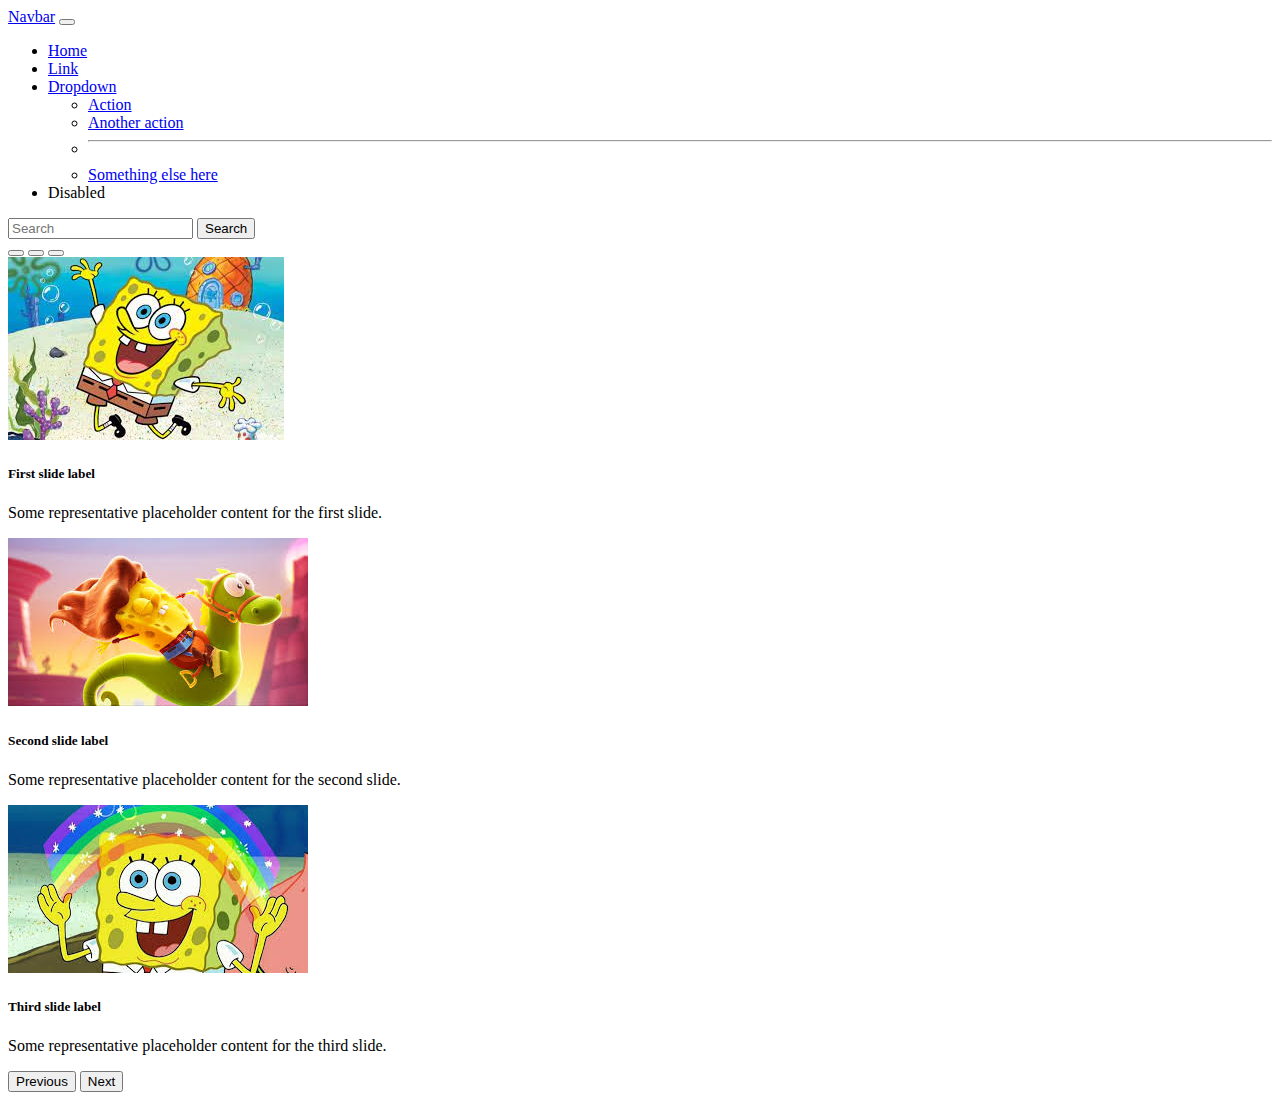
<file: index.html>
<!DOCTYPE html>
<html lang="en">
  <head>
    <meta charset="utf-8" />
    <meta name="viewport" content="width=device-width, initial-scale=1" />
    <title>Bootstrap demo</title>
    <!-- Online -->
    <link
      href="https://cdn.jsdelivr.net/npm/bootstrap@5.3.0-alpha3/dist/css/bootstrap.min.css"
      rel="stylesheet"
      integrity="sha384-KK94CHFLLe+nY2dmCWGMq91rCGa5gtU4mk92HdvYe+M/SXH301p5ILy+dN9+nJOZ"
      crossorigin="anonymous"
    />
    <!-- Offline -->
    <!-- <link rel="stylesheet" href="css/bootstrap.css" /> -->
    <!-- Online -->
    <link
      rel="stylesheet"
      href="https://cdn.jsdelivr.net/npm/bootstrap-icons@1.10.4/font/bootstrap-icons.css"
    />
  </head>
  <body>
    <!-- Online -->
    <script
      src="https://cdn.jsdelivr.net/npm/bootstrap@5.3.0-alpha3/dist/js/bootstrap.bundle.min.js"
      integrity="sha384-ENjdO4Dr2bkBIFxQpeoTz1HIcje39Wm4jDKdf19U8gI4ddQ3GYNS7NTKfAdVQSZe"
      crossorigin="anonymous"
    ></script>
    <!-- Offline -->
    <!-- <script src="js/bootstrap.bundle.js"></script> -->

    <!-- Navbar -->
    <nav class="navbar fixed-top bg-primary">
      <div class="container-fluid">
        <a class="navbar-brand" href="#">Navbar</a>
        <button
          class="navbar-toggler"
          type="button"
          data-bs-toggle="collapse"
          data-bs-target="#navbarSupportedContent"
          aria-controls="navbarSupportedContent"
          aria-expanded="false"
          aria-label="Toggle navigation"
        >
          <span class="navbar-toggler-icon"></span>
        </button>
        <div class="collapse navbar-collapse" id="navbarSupportedContent">
          <ul class="navbar-nav me-auto mb-2 mb-lg-0">
            <li class="nav-item">
              <a class="nav-link active" aria-current="page" href="#">Home</a>
            </li>
            <li class="nav-item">
              <a class="nav-link" href="https://universitasbumigora.ac.id">Link</a>
            </li>
            <li class="nav-item dropdown">
              <a
                class="nav-link dropdown-toggle"
                href="#"
                role="button"
                data-bs-toggle="dropdown"
                aria-expanded="false"
              >
                Dropdown
              </a>
              <ul class="dropdown-menu">
                <li><a class="dropdown-item" href="#">Action</a></li>
                <li><a class="dropdown-item" href="#">Another action</a></li>
                <li><hr class="dropdown-divider" /></li>
                <li>
                  <a class="dropdown-item" href="#">Something else here</a>
                </li>
              </ul>
            </li>
            <li class="nav-item">
              <a class="nav-link disabled">Disabled</a>
            </li>
          </ul>
          <form class="d-flex" role="search">
            <input
              class="form-control me-2"
              type="search"
              placeholder="Search"
              aria-label="Search"
            />
            <button class="btn btn-outline-success" type="submit">
              Search
            </button>
          </form>
        </div>
      </div>
    </nav>

    <!-- slider -->
    <div id="carouselExampleDark" class="carousel carousel-dark slide">
      <div class="carousel-indicators">
        <button type="button" data-bs-target="#carouselExampleDark" data-bs-slide-to="0" class="active" aria-current="true" aria-label="Slide 1"></button>
        <button type="button" data-bs-target="#carouselExampleDark" data-bs-slide-to="1" aria-label="Slide 2"></button>
        <button type="button" data-bs-target="#carouselExampleDark" data-bs-slide-to="2" aria-label="Slide 3"></button>
      </div>
      <div class="carousel-inner">
        <div class="carousel-item active" data-bs-interval="10000">
          <img src="img/download.jpg" class="d-block w-100" alt="...">
          <div class="carousel-caption d-none d-md-block">
            <h5>First slide label</h5>
            <p>Some representative placeholder content for the first slide.</p>
          </div>
        </div>
        <div class="carousel-item" data-bs-interval="2000">
          <img src="img/images (1).jpg" class="d-block w-100" alt="...">
          <div class="carousel-caption d-none d-md-block">
            <h5>Second slide label</h5>
            <p>Some representative placeholder content for the second slide.</p>
          </div>
        </div>
        <div class="carousel-item">
          <img src="img/images.jpg" class="d-block w-100" alt="...">
          <div class="carousel-caption d-none d-md-block">
            <h5>Third slide label</h5>
            <p>Some representative placeholder content for the third slide.</p>
          </div>
        </div>
      </div>
      <button class="carousel-control-prev" type="button" data-bs-target="#carouselExampleDark" data-bs-slide="prev">
        <span class="carousel-control-prev-icon" aria-hidden="true"></span>
        <span class="visually-hidden">Previous</span>
      </button>
      <button class="carousel-control-next" type="button" data-bs-target="#carouselExampleDark" data-bs-slide="next">
        <span class="carousel-control-next-icon" aria-hidden="true"></span>
        <span class="visually-hidden">Next</span>
      </button>
    </div>
  </body>
</html>
</file>
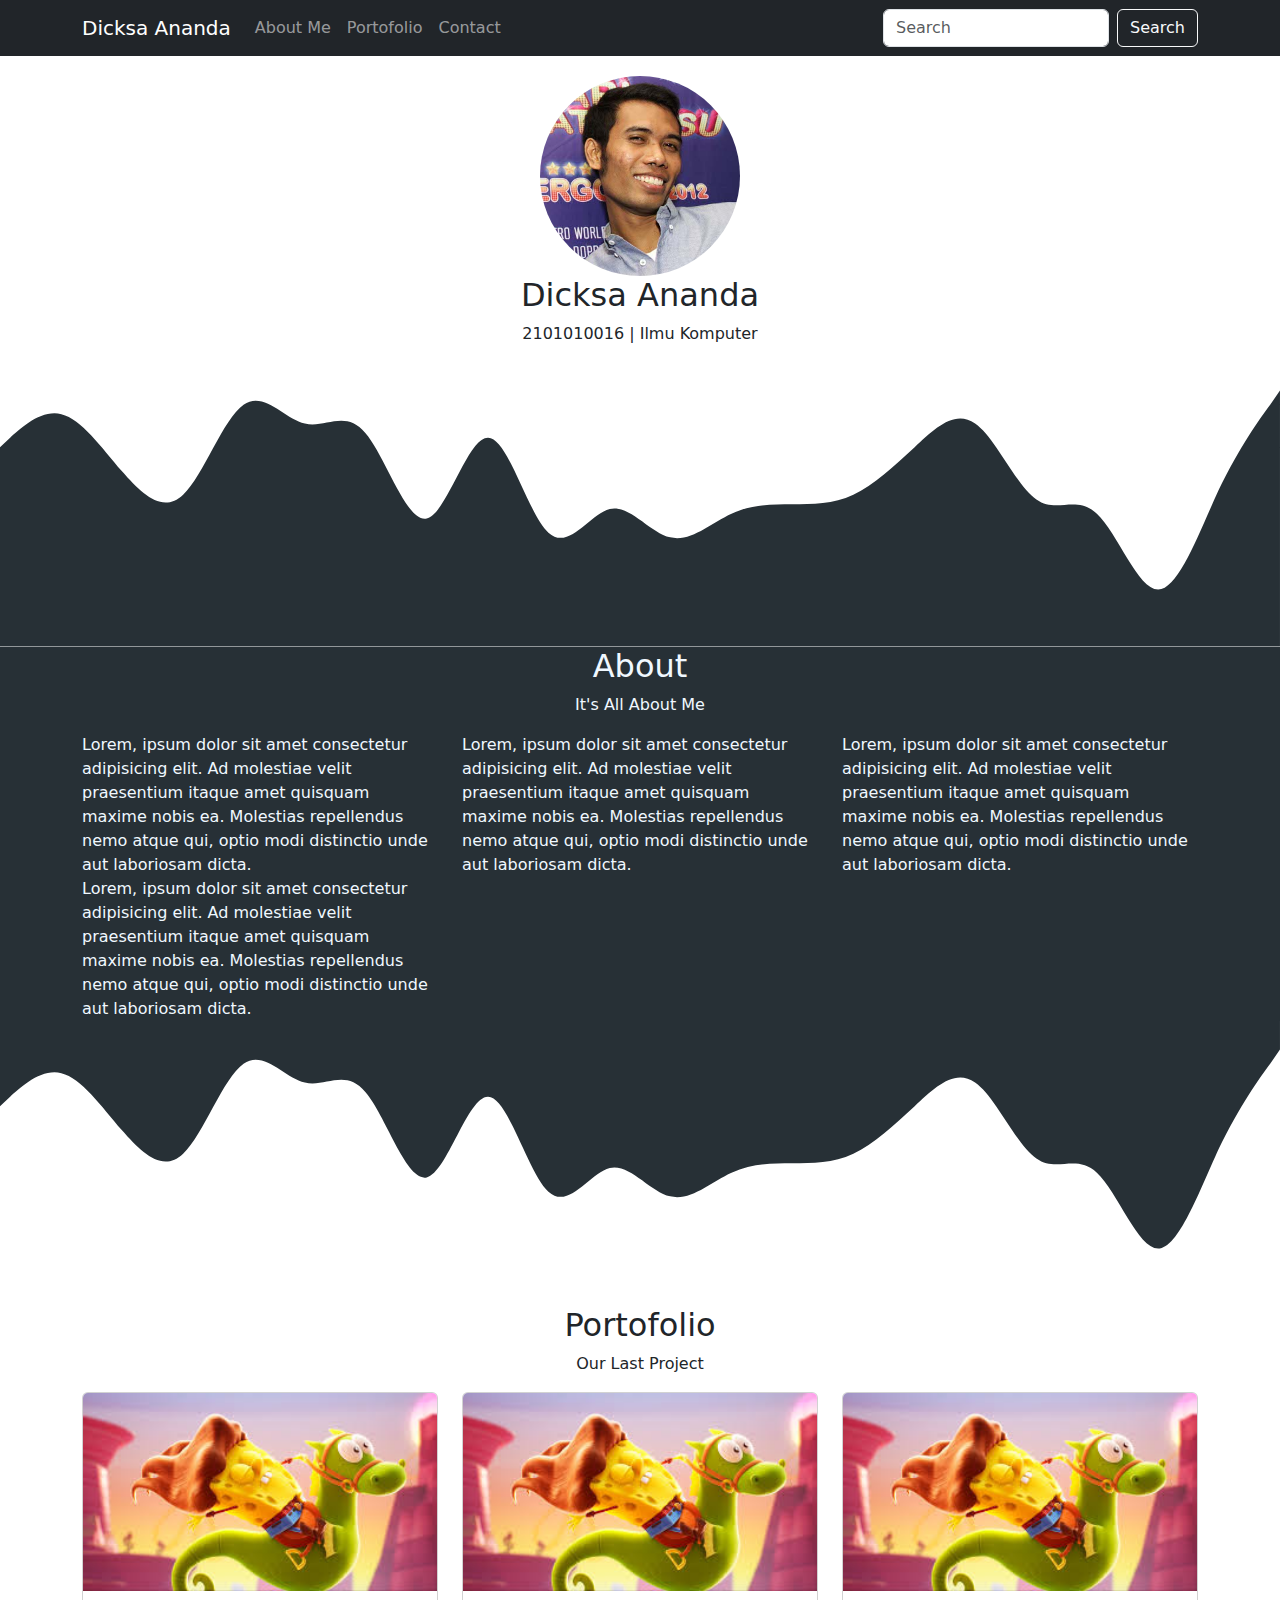
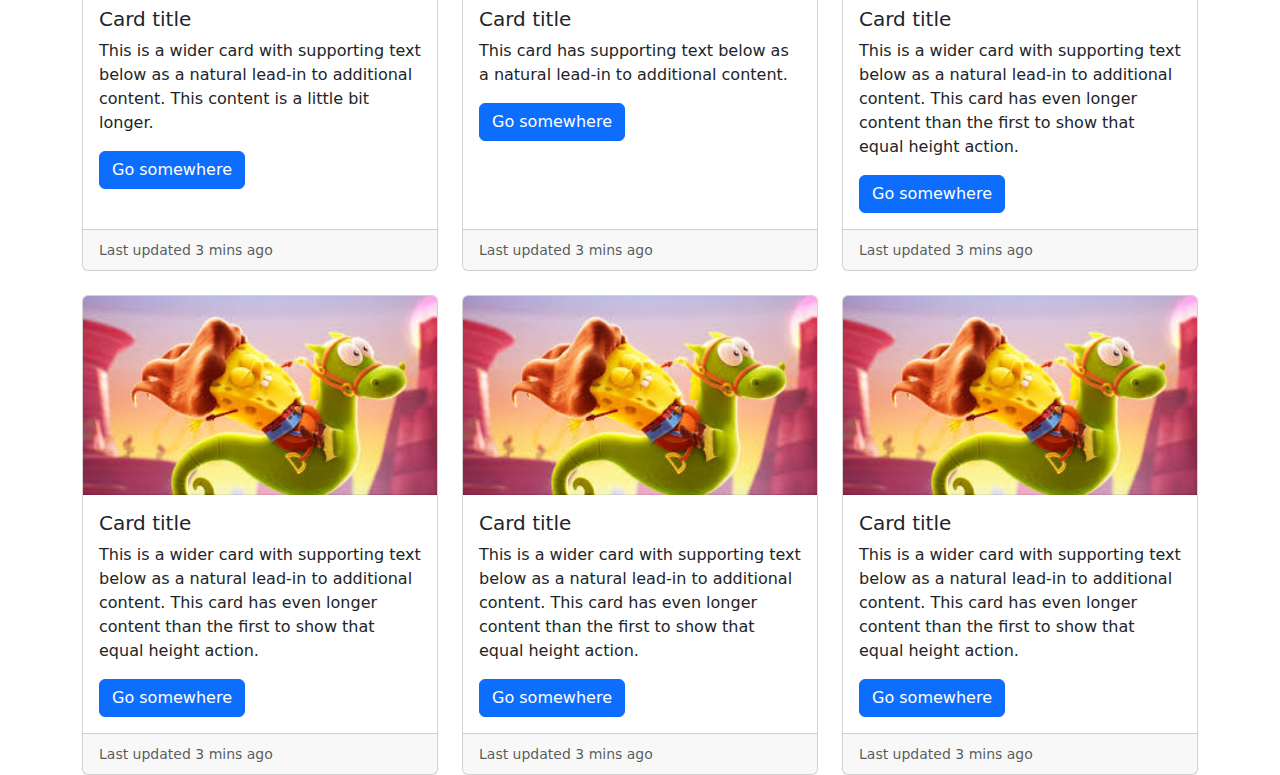
<file: latihan2..html>
<!DOCTYPE html>
<html lang="en">
  <head>
    <meta charset="UTF-8" />
    <meta http-equiv="X-UA-Compatible" content="IE=edge" />
    <meta name="viewport" content="width=device-width, initial-scale=1.0" />
    <title>Portofolio - Mahasiswa</title>
    <link rel="stylesheet" href="css/bootstrap.min.css" />
    <link rel="stylesheet" href="latihan2.css" />
  </head>
  <body>
    <!-- Navbar -->
    <nav class="navbar navbar-expand-lg bg-dark navbar-dark">
      <div class="container">
        <a class="navbar-brand" href="#">Dicksa Ananda</a>
        <button
          class="navbar-toggler"
          type="button"
          data-bs-toggle="collapse"
          data-bs-target="#navbarSupportedContent"
          aria-controls="navbarSupportedContent"
          aria-expanded="false"
          aria-label="Toggle navigation"
        >
          <span class="navbar-toggler-icon"></span>
        </button>
        <div class="collapse navbar-collapse" id="navbarSupportedContent">
          <ul class="navbar-nav me-auto mb-2 mb-lg-0">
            <li class="nav-item">
              <a class="nav-link" aria-current="page" href="#">About Me</a>
            </li>
            <li class="nav-item">
              <a class="nav-link" href="#portofolio">Portofolio</a>
            </li>
            <li class="nav-item">
              <a class="nav-link" href="#contact">Contact</a>
            </li>
          </ul>
          <form class="d-flex" role="search">
            <input
              class="form-control me-2"
              type="search"
              placeholder="Search"
              aria-label="Search"
            />
            <button class="btn btn-outline-light" type="submit">Search</button>
          </form>
        </div>
      </div>
    </nav>
    <!-- Jumbotron -->
    <section class="jumbotron text-center">
      <img
        src="img/udin_sedunia.jpg"
        alt="profil"
        class="rounded-circle"
        style="width: 200px"
      />
      <h2>Dicksa Ananda</h2>
      <p>2101010016 | Ilmu Komputer</p>
      <svg xmlns="http://www.w3.org/2000/svg" viewBox="0 0 1440 320">
        <path
          fill="#273036"
          fill-opacity="1"
          d="M0,96L11.4,85.3C22.9,75,46,53,69,58.7C91.4,64,114,96,137,122.7C160,149,183,171,206,149.3C228.6,128,251,64,274,48C297.1,32,320,64,343,69.3C365.7,75,389,53,411,80C434.3,107,457,181,480,176C502.9,171,526,85,549,85.3C571.4,85,594,171,617,192C640,213,663,171,686,165.3C708.6,160,731,192,754,197.3C777.1,203,800,181,823,170.7C845.7,160,869,160,891,160C914.3,160,937,160,960,149.3C982.9,139,1006,117,1029,96C1051.4,75,1074,53,1097,69.3C1120,85,1143,139,1166,154.7C1188.6,171,1211,149,1234,170.7C1257.1,192,1280,256,1303,256C1325.7,256,1349,192,1371,144C1394.3,96,1417,64,1429,48L1440,32L1440,320L1428.6,320C1417.1,320,1394,320,1371,320C1348.6,320,1326,320,1303,320C1280,320,1257,320,1234,320C1211.4,320,1189,320,1166,320C1142.9,320,1120,320,1097,320C1074.3,320,1051,320,1029,320C1005.7,320,983,320,960,320C937.1,320,914,320,891,320C868.6,320,846,320,823,320C800,320,777,320,754,320C731.4,320,709,320,686,320C662.9,320,640,320,617,320C594.3,320,571,320,549,320C525.7,320,503,320,480,320C457.1,320,434,320,411,320C388.6,320,366,320,343,320C320,320,297,320,274,320C251.4,320,229,320,206,320C182.9,320,160,320,137,320C114.3,320,91,320,69,320C45.7,320,23,320,11,320L0,320Z"
        ></path>
      </svg>
    </section>
    <!-- About -->
    <section class="about">
      <div class="container">
        <div class="row text-center">
          <div class="col">
            <h2>About</h2>
            <p>It's All About Me</p>
          </div>
        </div>
        <div class="row">
          <div class="col-4">
            Lorem, ipsum dolor sit amet consectetur adipisicing elit. Ad
            molestiae velit praesentium itaque amet quisquam maxime nobis ea.
            Molestias repellendus nemo atque qui, optio modi distinctio unde aut
            laboriosam dicta.
          </div>
          <div class="col-4">
            Lorem, ipsum dolor sit amet consectetur adipisicing elit. Ad
            molestiae velit praesentium itaque amet quisquam maxime nobis ea.
            Molestias repellendus nemo atque qui, optio modi distinctio unde aut
            laboriosam dicta.
          </div>
          <div class="col-4">
            Lorem, ipsum dolor sit amet consectetur adipisicing elit. Ad
            molestiae velit praesentium itaque amet quisquam maxime nobis ea.
            Molestias repellendus nemo atque qui, optio modi distinctio unde aut
            laboriosam dicta.
          </div>
          <div class="col-4">
            Lorem, ipsum dolor sit amet consectetur adipisicing elit. Ad
            molestiae velit praesentium itaque amet quisquam maxime nobis ea.
            Molestias repellendus nemo atque qui, optio modi distinctio unde aut
            laboriosam dicta.
          </div>
        </div>
      </div>
    </section>
    <!-- Portofolio -->
    <section class="portofolio">
      <svg xmlns="http://www.w3.org/2000/svg" viewBox="0 0 1440 320">
        <path
          fill="#273036"
          fill-opacity="1"
          d="M0,96L11.4,85.3C22.9,75,46,53,69,58.7C91.4,64,114,96,137,122.7C160,149,183,171,206,149.3C228.6,128,251,64,274,48C297.1,32,320,64,343,69.3C365.7,75,389,53,411,80C434.3,107,457,181,480,176C502.9,171,526,85,549,85.3C571.4,85,594,171,617,192C640,213,663,171,686,165.3C708.6,160,731,192,754,197.3C777.1,203,800,181,823,170.7C845.7,160,869,160,891,160C914.3,160,937,160,960,149.3C982.9,139,1006,117,1029,96C1051.4,75,1074,53,1097,69.3C1120,85,1143,139,1166,154.7C1188.6,171,1211,149,1234,170.7C1257.1,192,1280,256,1303,256C1325.7,256,1349,192,1371,144C1394.3,96,1417,64,1429,48L1440,32L1440,0L1428.6,0C1417.1,0,1394,0,1371,0C1348.6,0,1326,0,1303,0C1280,0,1257,0,1234,0C1211.4,0,1189,0,1166,0C1142.9,0,1120,0,1097,0C1074.3,0,1051,0,1029,0C1005.7,0,983,0,960,0C937.1,0,914,0,891,0C868.6,0,846,0,823,0C800,0,777,0,754,0C731.4,0,709,0,686,0C662.9,0,640,0,617,0C594.3,0,571,0,549,0C525.7,0,503,0,480,0C457.1,0,434,0,411,0C388.6,0,366,0,343,0C320,0,297,0,274,0C251.4,0,229,0,206,0C182.9,0,160,0,137,0C114.3,0,91,0,69,0C45.7,0,23,0,11,0L0,0Z"
        ></path>
      </svg>
      <div class="container">
        <div class="row text-center">
          <div class="col">
            <h2>Portofolio</h2>
            <p>Our Last Project</p>
          </div>
        </div>
        <div class="card-group">
          <div class="row row-cols-1 row-cols-md-3 g-4">
            <div class="col">
              <div class="card h-100">
                <img src="img/images (1).jpg" class="card-img-top" alt="..." />
                <div class="card-body">
                  <h5 class="card-title">Card title</h5>
                  <p class="card-text">
                    This is a wider card with supporting text below as a natural
                    lead-in to additional content. This content is a little bit
                    longer.
                  </p>
                  <a href="#" class="btn btn-primary">Go somewhere</a>
                </div>
                <div class="card-footer">
                  <small class="text-body-secondary"
                    >Last updated 3 mins ago</small
                  >
                </div>
              </div>
            </div>
            <div class="col">
              <div class="card h-100">
                <img src="img/images (1).jpg" class="card-img-top" alt="..." />
                <div class="card-body">
                  <h5 class="card-title">Card title</h5>
                  <p class="card-text">
                    This card has supporting text below as a natural lead-in to
                    additional content.
                  </p>
                  <a href="#" class="btn btn-primary">Go somewhere</a>
                </div>
                <div class="card-footer">
                  <small class="text-body-secondary"
                    >Last updated 3 mins ago</small
                  >
                </div>
              </div>
            </div>
            <div class="col">
              <div class="card h-100">
                <img src="img/images (1).jpg" class="card-img-top" alt="..." />
                <div class="card-body">
                  <h5 class="card-title">Card title</h5>
                  <p class="card-text">
                    This is a wider card with supporting text below as a natural
                    lead-in to additional content. This card has even longer
                    content than the first to show that equal height action.
                  </p>
                  <a href="#" class="btn btn-primary">Go somewhere</a>
                </div>
                <div class="card-footer">
                  <small class="text-body-secondary"
                    >Last updated 3 mins ago</small
                  >
                </div>
              </div>
            </div>
            <div class="col">
              <div class="card h-100">
                <img src="img/images (1).jpg" class="card-img-top" alt="..." />
                <div class="card-body">
                  <h5 class="card-title">Card title</h5>
                  <p class="card-text">
                    This is a wider card with supporting text below as a natural
                    lead-in to additional content. This card has even longer
                    content than the first to show that equal height action.
                  </p>
                  <a href="#" class="btn btn-primary">Go somewhere</a>
                </div>
                <div class="card-footer">
                  <small class="text-body-secondary"
                    >Last updated 3 mins ago</small
                  >
                </div>
              </div>
            </div>
            <div class="col">
              <div class="card h-100">
                <img src="img/images (1).jpg" class="card-img-top" alt="..." />
                <div class="card-body">
                  <h5 class="card-title">Card title</h5>
                  <p class="card-text">
                    This is a wider card with supporting text below as a natural
                    lead-in to additional content. This card has even longer
                    content than the first to show that equal height action.
                  </p>
                  <a href="#" class="btn btn-primary">Go somewhere</a>
                </div>
                <div class="card-footer">
                  <small class="text-body-secondary"
                    >Last updated 3 mins ago</small
                  >
                </div>
              </div>
            </div>
            <div class="col">
              <div class="card h-100">
                <img src="img/images (1).jpg" class="card-img-top" alt="..." />
                <div class="card-body">
                  <h5 class="card-title">Card title</h5>
                  <p class="card-text">
                    This is a wider card with supporting text below as a natural
                    lead-in to additional content. This card has even longer
                    content than the first to show that equal height action.
                  </p>
                  <a href="#" class="btn btn-primary">Go somewhere</a>
                </div>
                <div class="card-footer">
                  <small class="text-body-secondary"
                    >Last updated 3 mins ago</small
                  >
                </div>
              </div>
            </div>
          </div>
        </div>
      </div>
    </section>
    <!-- Contact -->
    <!-- Footer -->
  </body>
</html>
</file>
<file: latihan2.css>
.jumbotron {
    margin-top: 20px;
}
.about {
    background-color: #273036;
    color: aliceblue;
}
</file>
